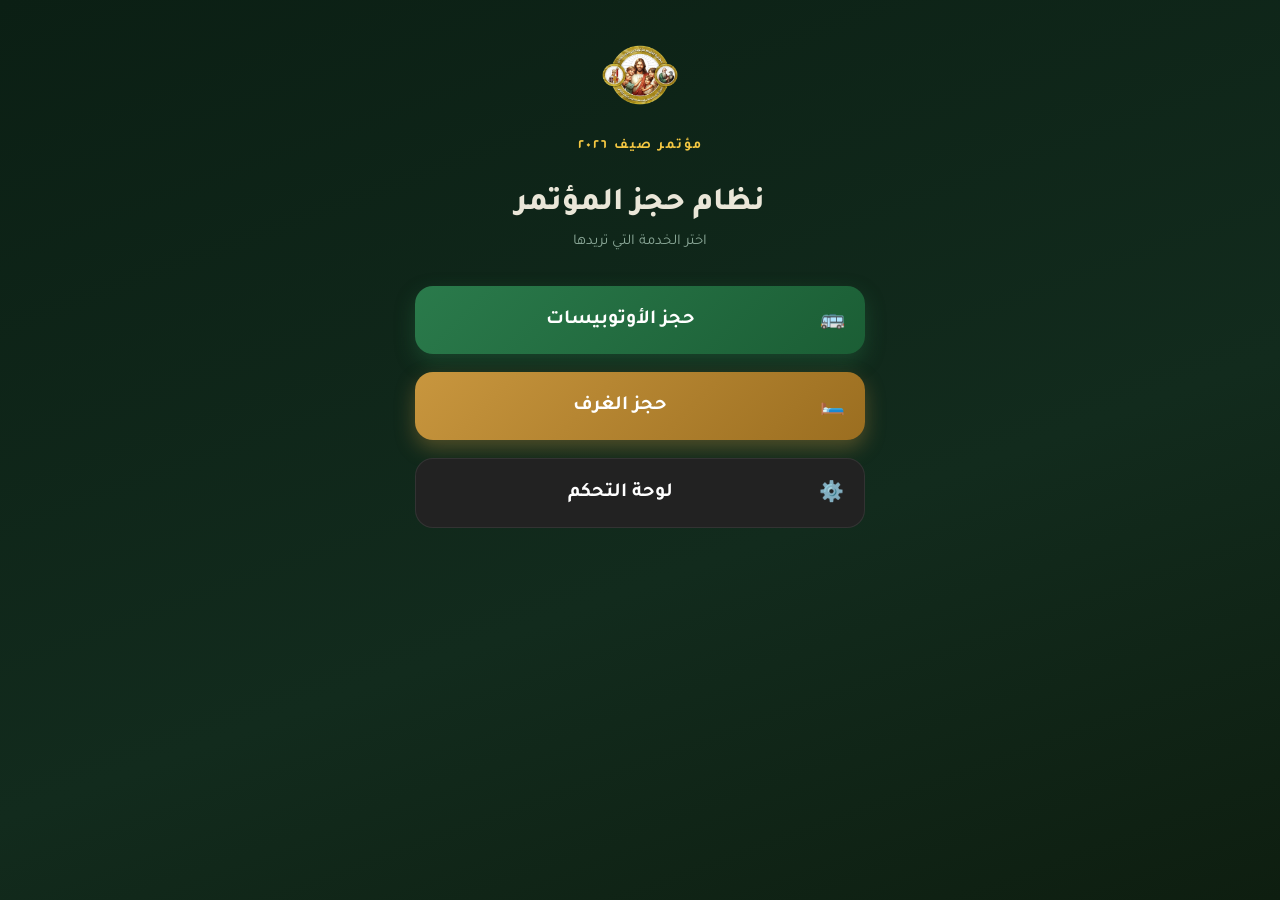
<file: index.html>
<!doctype html>
<html lang="ar" dir="rtl">
  <head>
    <meta charset="UTF-8" />
    <meta name="viewport" content="width=device-width, initial-scale=1.0" />

    <title>نظام حجز المؤتمر</title>

    <!-- Google Font -->
    <link rel="preconnect" href="https://fonts.googleapis.com" />
    <link rel="preconnect" href="https://fonts.gstatic.com" crossorigin />

    <link
      href="https://fonts.googleapis.com/css2?family=Tajawal:wght@400;500;700;800&display=swap"
      rel="stylesheet" />
    <link rel="icon" href="assets/logo.png" />

    <!-- CSS -->
    <link rel="stylesheet" href="css/style.css" />
  </head>

  <body>
    <div class="container">
      <!-- Logo -->
      <div class="logo-box">
        <img src="assets/logo.png" alt="Conference Logo" />

        <h3>مؤتمر صيف ٢٠٢٦</h3>
      </div>

      <!-- Title -->
      <div class="title">
        <h1>نظام حجز المؤتمر</h1>

        <p>اختر الخدمة التي تريدها</p>
      </div>

      <!-- Buttons -->

      <div class="buttons">
        <a href="buses.html" class="main-btn bus-btn">
          🚌

          <span>حجز الأوتوبيسات</span>
        </a>

        <a href="rooms.html" class="main-btn room-btn">
          🛏️

          <span>حجز الغرف</span>
        </a>

        <a href="admin-login.html" class="main-btn admin-btn">
          ⚙️

          <span>لوحة التحكم</span>
        </a>
      </div>
    </div>

    <script src="js/main.js"></script>
  </body>
</html>
</file>
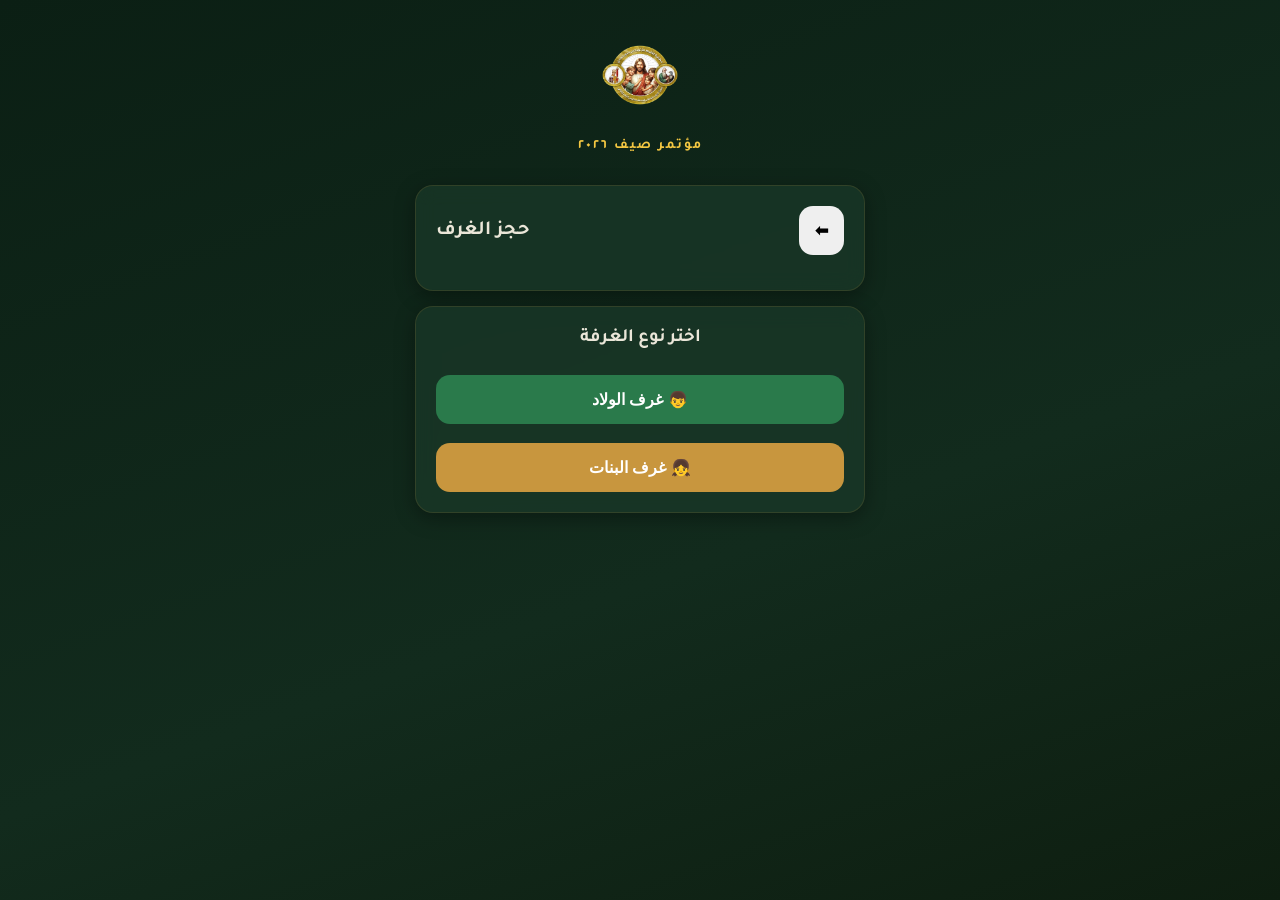
<file: rooms.html>
<!doctype html>
<html lang="ar" dir="rtl">
  <head>
    <meta charset="UTF-8" />

    <meta name="viewport" content="width=device-width, initial-scale=1.0" />

    <title>حجز الغرف</title>

    <link rel="preconnect" href="https://fonts.googleapis.com" />

    <link rel="preconnect" href="https://fonts.gstatic.com" crossorigin />
    <link rel="icon" href="assets/logo.png" />
    <link
      href="https://fonts.googleapis.com/css2?family=Tajawal:wght@400;500;700;800&display=swap"
      rel="stylesheet" />

    <link rel="stylesheet" href="css/style.css" />
  </head>

  <body>
    <div class="container">
      <div class="logo-box">
        <img src="assets/logo.png" alt="Conference Logo" />

        <h3>مؤتمر صيف ٢٠٢٦</h3>
      </div>
      <div class="card">
        <div class="card-title">
          <button onclick="goBack()" style="width: 45px">⬅</button>

          <h2>حجز الغرف</h2>
        </div>
      </div>

      <div class="card">
        <h3 style="text-align: center; margin-bottom: 25px">اختر نوع الغرفة</h3>

        <button class="btn-green" onclick="openRooms('male')">
          👦 غرف الولاد
        </button>

        <br /><br />

        <button class="btn-gold" onclick="openRooms('female')">
          👧 غرف البنات
        </button>
      </div>
    </div>

    <script src="js/main.js"></script>

    <script src="js/rooms.js"></script>
  </body>
</html>
</file>
<file: css/style.css>
*{
    margin:0;
    padding:0;
    box-sizing:border-box;
}

body{
    font-family:'Tajawal',sans-serif;
    direction:rtl;
    background:linear-gradient(160deg,#0B1F14 0%,#122B1D 60%,#0E1E10 100%);
    min-height:100vh;
    color:#EAE6D8;
}

a{
    text-decoration:none;
}

.container{
    width:95%;
    max-width:450px;
    margin:auto;
    padding:30px 0;
}

.logo-box{
    text-align:center;
    margin-bottom:30px;
}

.logo-box img{
    width:90px;
    height:90px;
    object-fit:contain;
}

.logo-box h3{
    margin-top:10px;
    color:#F5C842;
    letter-spacing:2px;
    font-size:14px;
}

.title{
    text-align:center;
    margin-bottom:35px;
}

.title h1{
    font-size:32px;
    margin-bottom:10px;
    font-weight:800;
}

.title p{
    color:#8BA898;
    font-size:15px;
}

.buttons{
    display:flex;
    flex-direction:column;
    gap:18px;
}

.main-btn{
    display:flex;
    align-items:center;
    justify-content:center;
    gap:15px;

    padding:20px;

    border-radius:18px;

    color:white;

    font-size:20px;

    font-weight:bold;

    transition:.3s;

    cursor:pointer;
}

.main-btn:hover{
    transform:translateY(-4px);
}

.bus-btn{
    background:linear-gradient(135deg,#2A7A4B,#1B5E35);
    box-shadow:0 8px 20px rgba(42,122,75,.35);
}

.room-btn{
    background:linear-gradient(135deg,#C8963E,#9B6E20);
    box-shadow:0 8px 20px rgba(200,150,62,.35);
}

.admin-btn{
    background:#222;
    border:1px solid rgba(255,255,255,.08);
}

.admin-btn:hover{
    background:#333;
}

.main-btn span{
    flex:1;
    text-align:center;
}
/* ===========================
   Cards
=========================== */

.card{
    background:rgba(26,56,40,.75);
    backdrop-filter:blur(10px);

    border:1px solid rgba(200,150,62,.15);

    border-radius:18px;

    padding:20px;

    margin-bottom:15px;

    box-shadow:0 5px 20px rgba(0,0,0,.35);
}

.card-title{
    display:flex;
    justify-content:space-between;
    align-items:center;

    margin-bottom:15px;
}

.card-title h2{
    font-size:20px;
}

.card-title span{
    color:#8BA898;
    font-size:14px;
}


/* ===========================
   Badge
=========================== */

.badge{

    padding:5px 14px;

    border-radius:30px;

    font-size:13px;

    font-weight:bold;

}

.badge.green{

    background:#1d5d38;

    color:#79ffb2;

}

.badge.red{

    background:#662727;

    color:#ff9b9b;

}


/* ===========================
   Progress
=========================== */

.progress{

    width:100%;

    height:8px;

    background:#222;

    border-radius:50px;

    overflow:hidden;

    margin-top:15px;

}

.progress div{

    height:100%;

    background:#3DA068;

    width:0%;

    transition:.4s;

}


/* ===========================
   Form
=========================== */

label{

    display:block;

    margin-bottom:6px;

    color:#8BA898;

    font-size:14px;

}

input,
textarea,
select{

    width:100%;

    padding:14px;

    margin-bottom:15px;

    border:none;

    outline:none;

    border-radius:12px;

    background:#13291d;

    color:white;

    font-size:15px;

    border:1px solid rgba(255,255,255,.08);

}

textarea{

    resize:vertical;

    min-height:120px;

}


/* ===========================
   Buttons
=========================== */

button{

    width:100%;

    border:none;

    cursor:pointer;

    border-radius:14px;

    padding:15px;

    font-size:16px;

    font-weight:bold;

    transition:.3s;

}

.btn-green{

    background:#2A7A4B;

    color:white;

}

.btn-green:hover{

    background:#33945a;

}

.btn-gold{

    background:#C8963E;

    color:white;

}

.btn-gold:hover{

    background:#dca84b;

}

.btn-red{

    background:#d94343;

    color:white;

}

.btn-red:hover{

    background:#ff5555;

}


/* ===========================
   Search
=========================== */

.search-box{

    margin-bottom:20px;

}

.search-box input{

    margin-bottom:0;

}


/* ===========================
   Table
=========================== */

table{

    width:100%;

    border-collapse:collapse;

}

table tr{

    border-bottom:1px solid rgba(255,255,255,.08);

}

table td{

    padding:12px;

    font-size:14px;

}


/* ===========================
   Toast
=========================== */

.toast{

    position:fixed;

    bottom:30px;

    left:50%;

    transform:translateX(-50%);

    background:#2A7A4B;

    color:white;

    padding:15px 25px;

    border-radius:12px;

    display:none;

    z-index:999;

}


/* ===========================
   Responsive
=========================== */

@media(max-width:600px){

    .container{

        width:92%;

    }

    .title h1{

        font-size:26px;

    }

    .main-btn{

        font-size:18px;

        padding:18px;

    }

}
</file>
